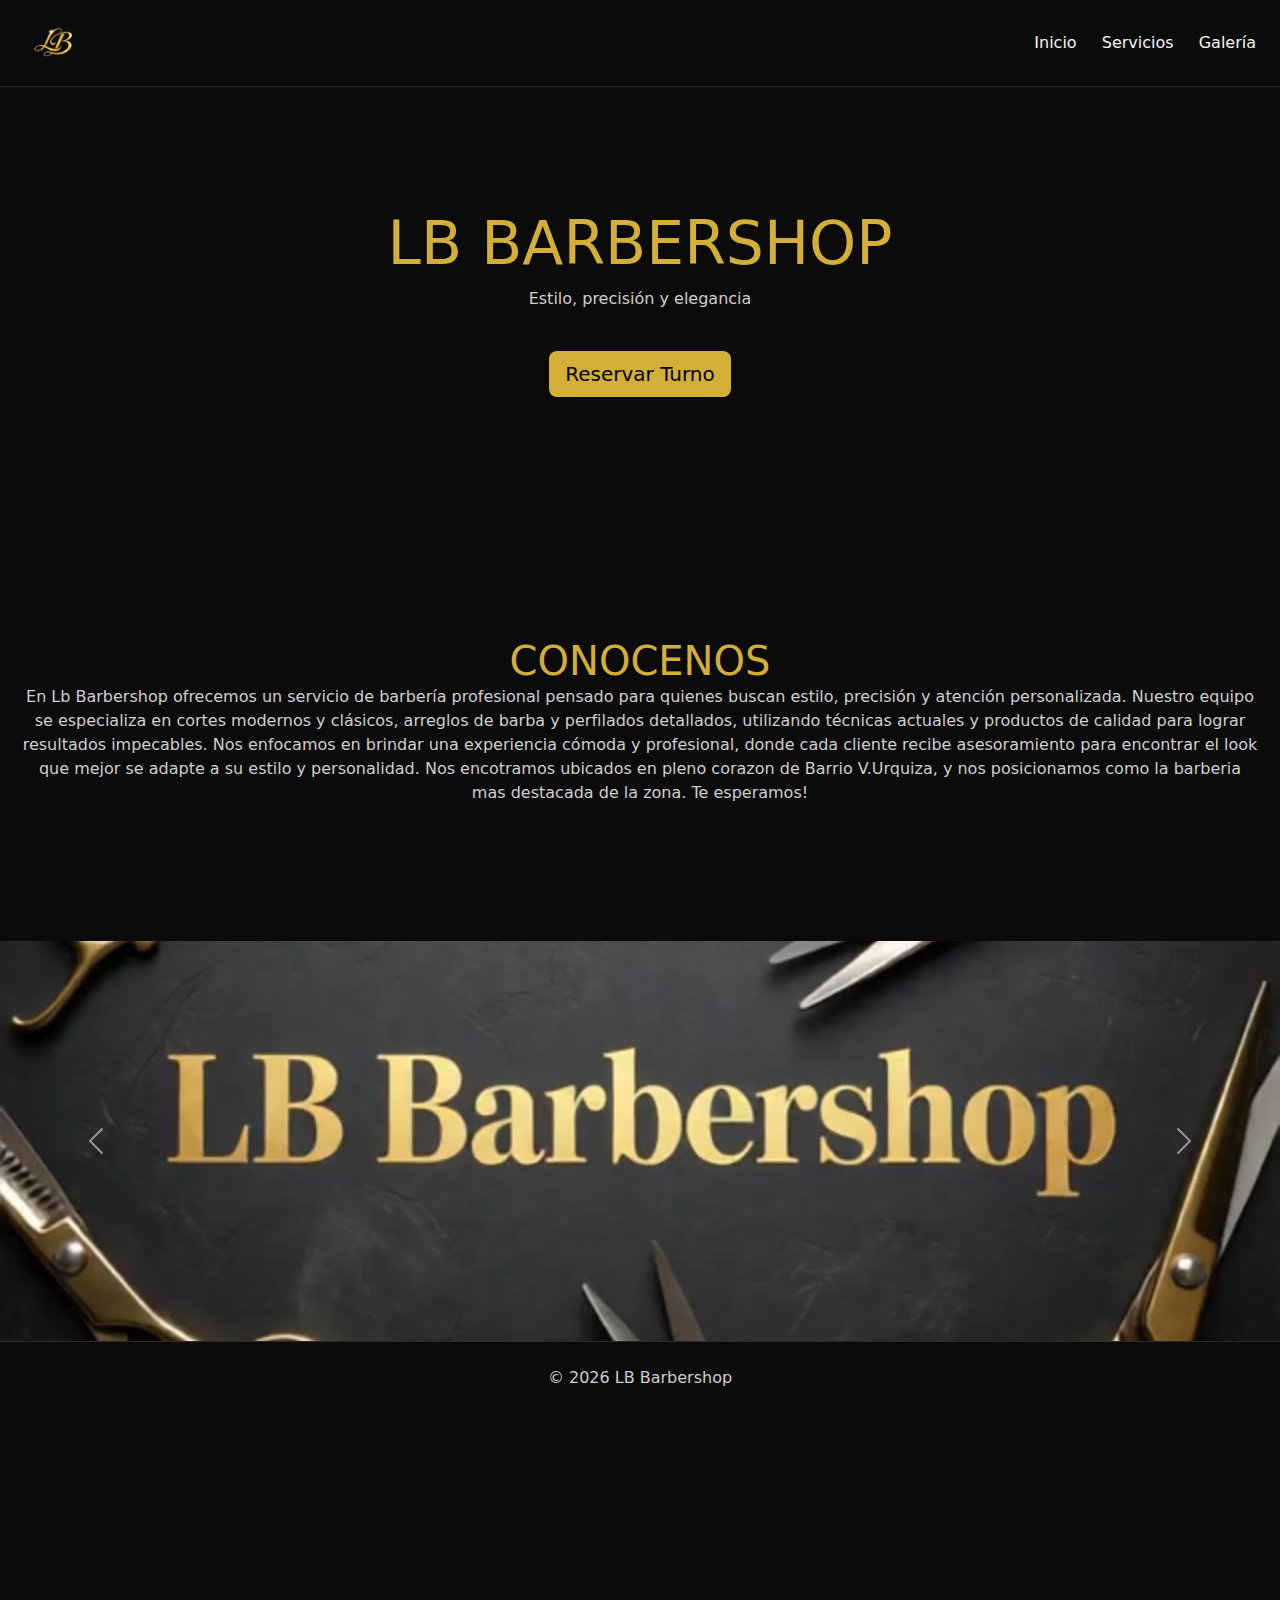
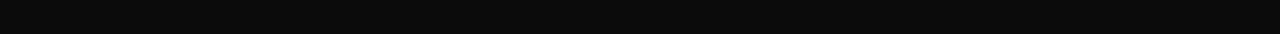
<file: index.html>
<!DOCTYPE html>
<html lang="es">

<head>
    <meta charset="UTF-8">
    <meta name="viewport" content="width=device-width, initial-scale=1.0">

    <title>LB Barbershop</title>

    <!-- BOOTSTRAP -->
    <link href="https://cdn.jsdelivr.net/npm/bootstrap@5.3.2/dist/css/bootstrap.min.css" rel="stylesheet">

    <!-- CSS PROPIO -->
    <link rel="stylesheet" href="./css/style.css">

</head>

<body>

    <!-- NAVBAR -->
    <nav class="navbar navbar-expand-lg navbar-dark navbar-custom px-4">
        <a class="navbar-brand" href="#">
            <img src="./img/logo-lb.png" height="60">
        </a>

        <div class="ms-auto">
            <a class="nav-link d-inline" href="#">Inicio</a>
            <a class="nav-link d-inline" href="./page/servicios.html">Servicios</a>
            <a class="nav-link d-inline" href="./page/galeria.html">Galería</a>
        </div>
    </nav>

    <!-- HERO -->
    <section class="hero text-center">

        <h1>LB BARBERSHOP</h1>
        <p>Estilo, precisión y elegancia</p>

        <!-- BOTON WHATSAPP -->
        <a href="https://wa.me/5493416713815?text=Hola%20quiero%20reservar%20un%20turno" target="_blank"
            class="btn btn-gold btn-lg mt-4">
            Reservar Turno
        </a>

    </section>

    <section class="hero text-center">
        <h2>CONOCENOS</h2>
        <p>En Lb Barbershop ofrecemos un servicio de barbería profesional pensado para quienes buscan estilo, precisión
            y atención personalizada. Nuestro equipo se especializa en cortes modernos y clásicos, arreglos de barba y
            perfilados detallados, utilizando técnicas actuales y productos de calidad para lograr resultados
            impecables. Nos enfocamos en brindar una experiencia cómoda y profesional, donde cada cliente recibe
            asesoramiento para encontrar el look que mejor se adapte a su estilo y personalidad.
            Nos encotramos ubicados en pleno corazon de Barrio V.Urquiza, y nos posicionamos como la barberia mas
            destacada de la zona. Te esperamos!
        </p>

    </section>

    <div id="carouselExample" class="carousel slide" data-bs-ride="carousel">
        <div class="carousel-inner">

            <div class="carousel-item active">
                <video class="d-block w-100" autoplay muted loop>
                    <source src="./img/video-promo.mp4" type="video/mp4">
                </video>
            </div>
            <div class="carousel-item active">
                <video class="d-block w-100" autoplay muted loop>
                    <source src="./img/video-carta.mp4" type="video/mp4">
                </video>
            </div>

        </div>

        <!-- CONTROLES -->
        <button class="carousel-control-prev" type="button" data-bs-target="#carouselExample" data-bs-slide="prev">
            <span class="carousel-control-prev-icon"></span>
        </button>
        <button class="carousel-control-next" type="button" data-bs-target="#carouselExample" data-bs-slide="next">
            <span class="carousel-control-next-icon"></span>
        </button>
    </div>




    </section>

    <!-- FOOTER -->
    <footer class="text-center py-4">
        © 2026 LB Barbershop

        <!-- MAPA NAVEGABLE -->
        <section class="mapa">
            <iframe
                src="https://www.google.com/maps/embed?pb=!1m18!1m12!1m3!1d591.8178783032553!2d-60.69787459143092!3d-32.9555639666911!2m3!1f0!2f0!3f0!3m2!1i1024!2i768!4f13.1!3m3!1m2!1s0x95b7ad1eef93d065%3A0x267b974c6d50ed34!2sLaucha%20barber!5e0!3m2!1ses!2sar!4v1772014226499!5m2!1ses!2sar"
                width="50%" height="220" style="border:0;" loading="lazy">

        </section>
    </footer>

</body>

</html>
</file>
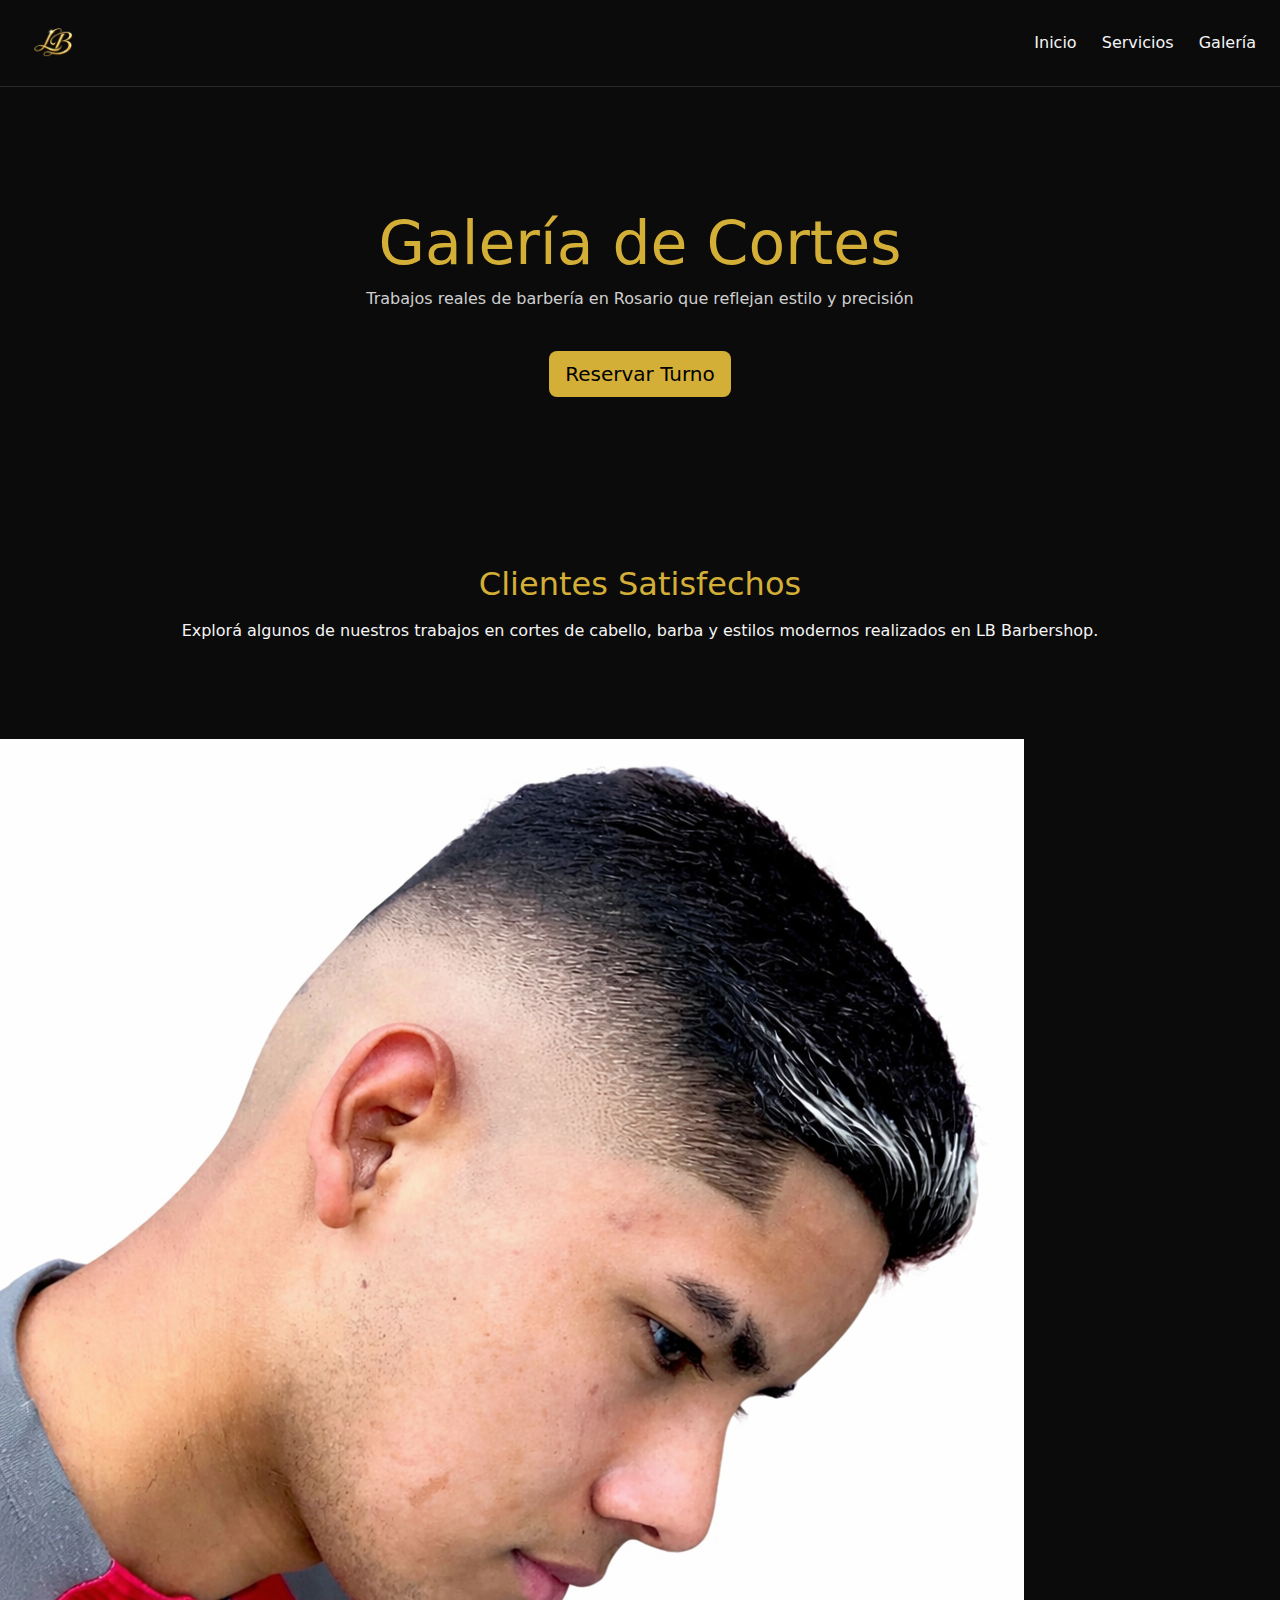
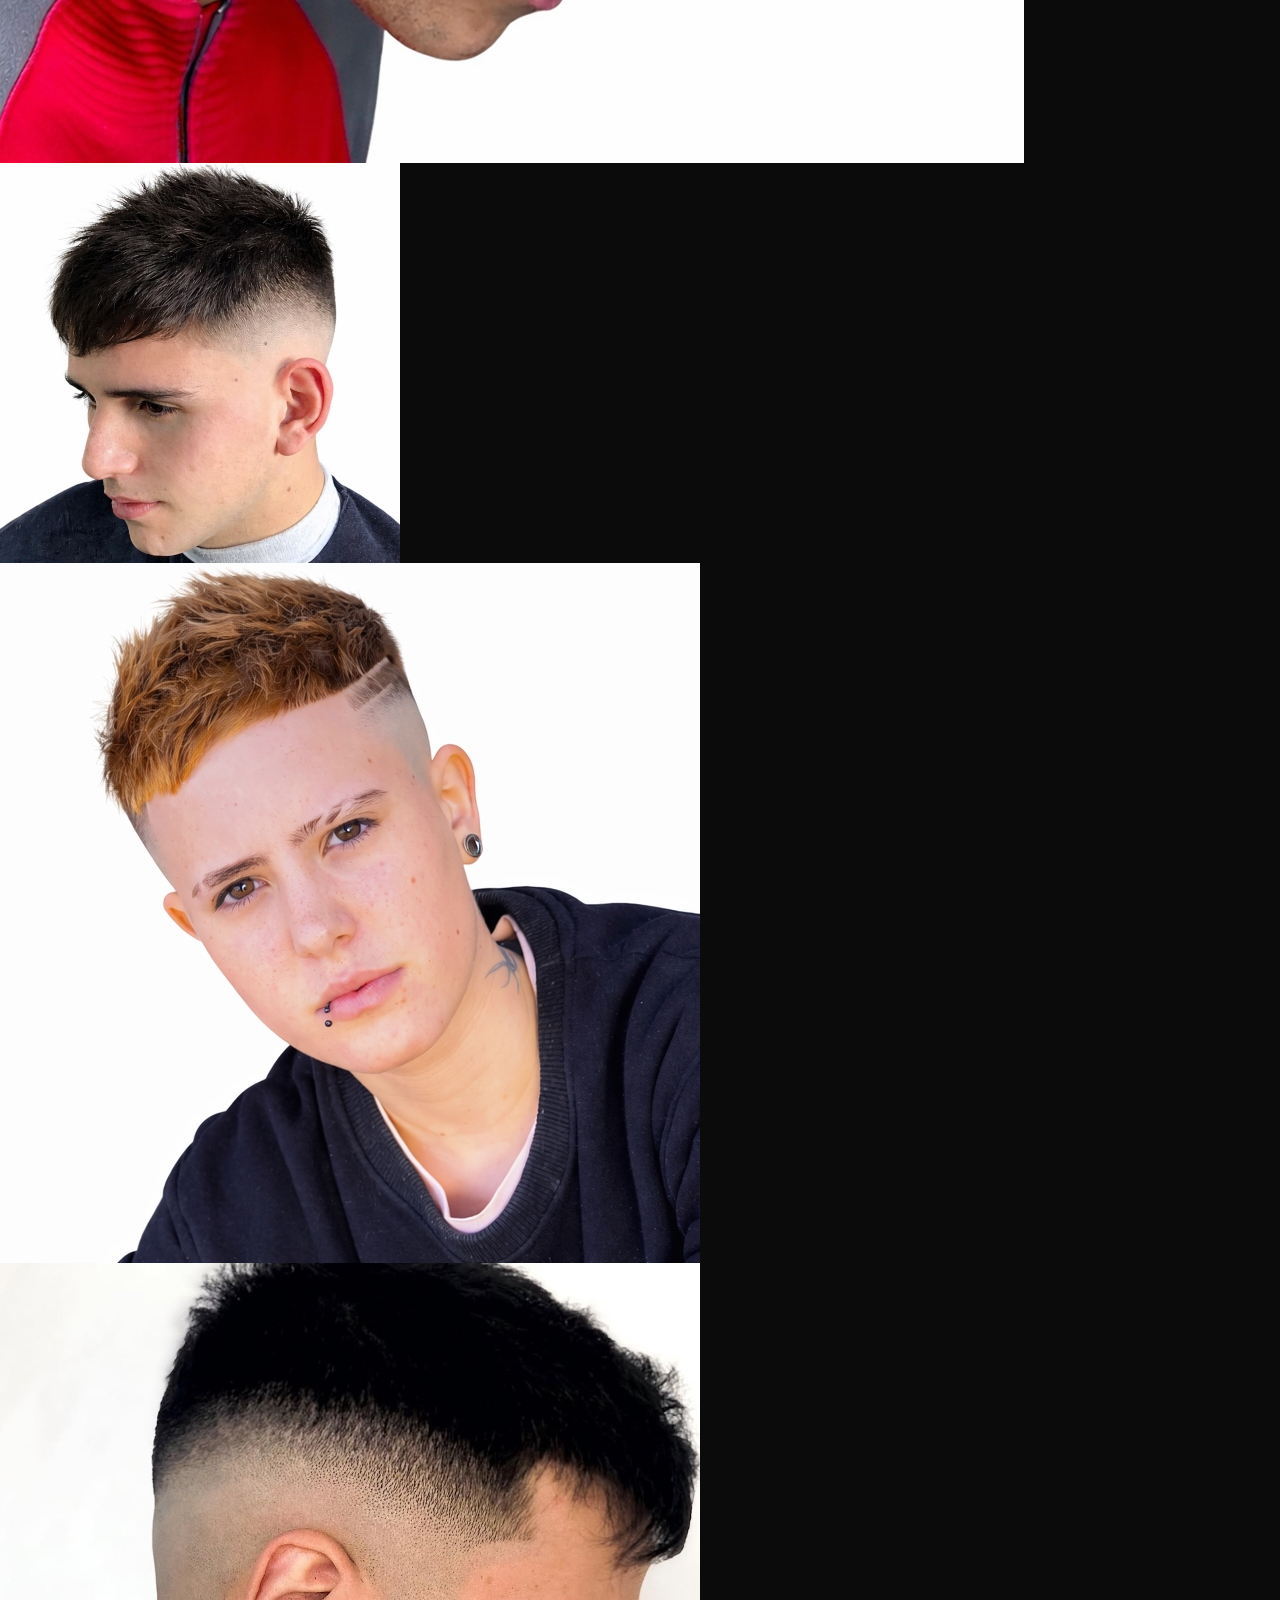
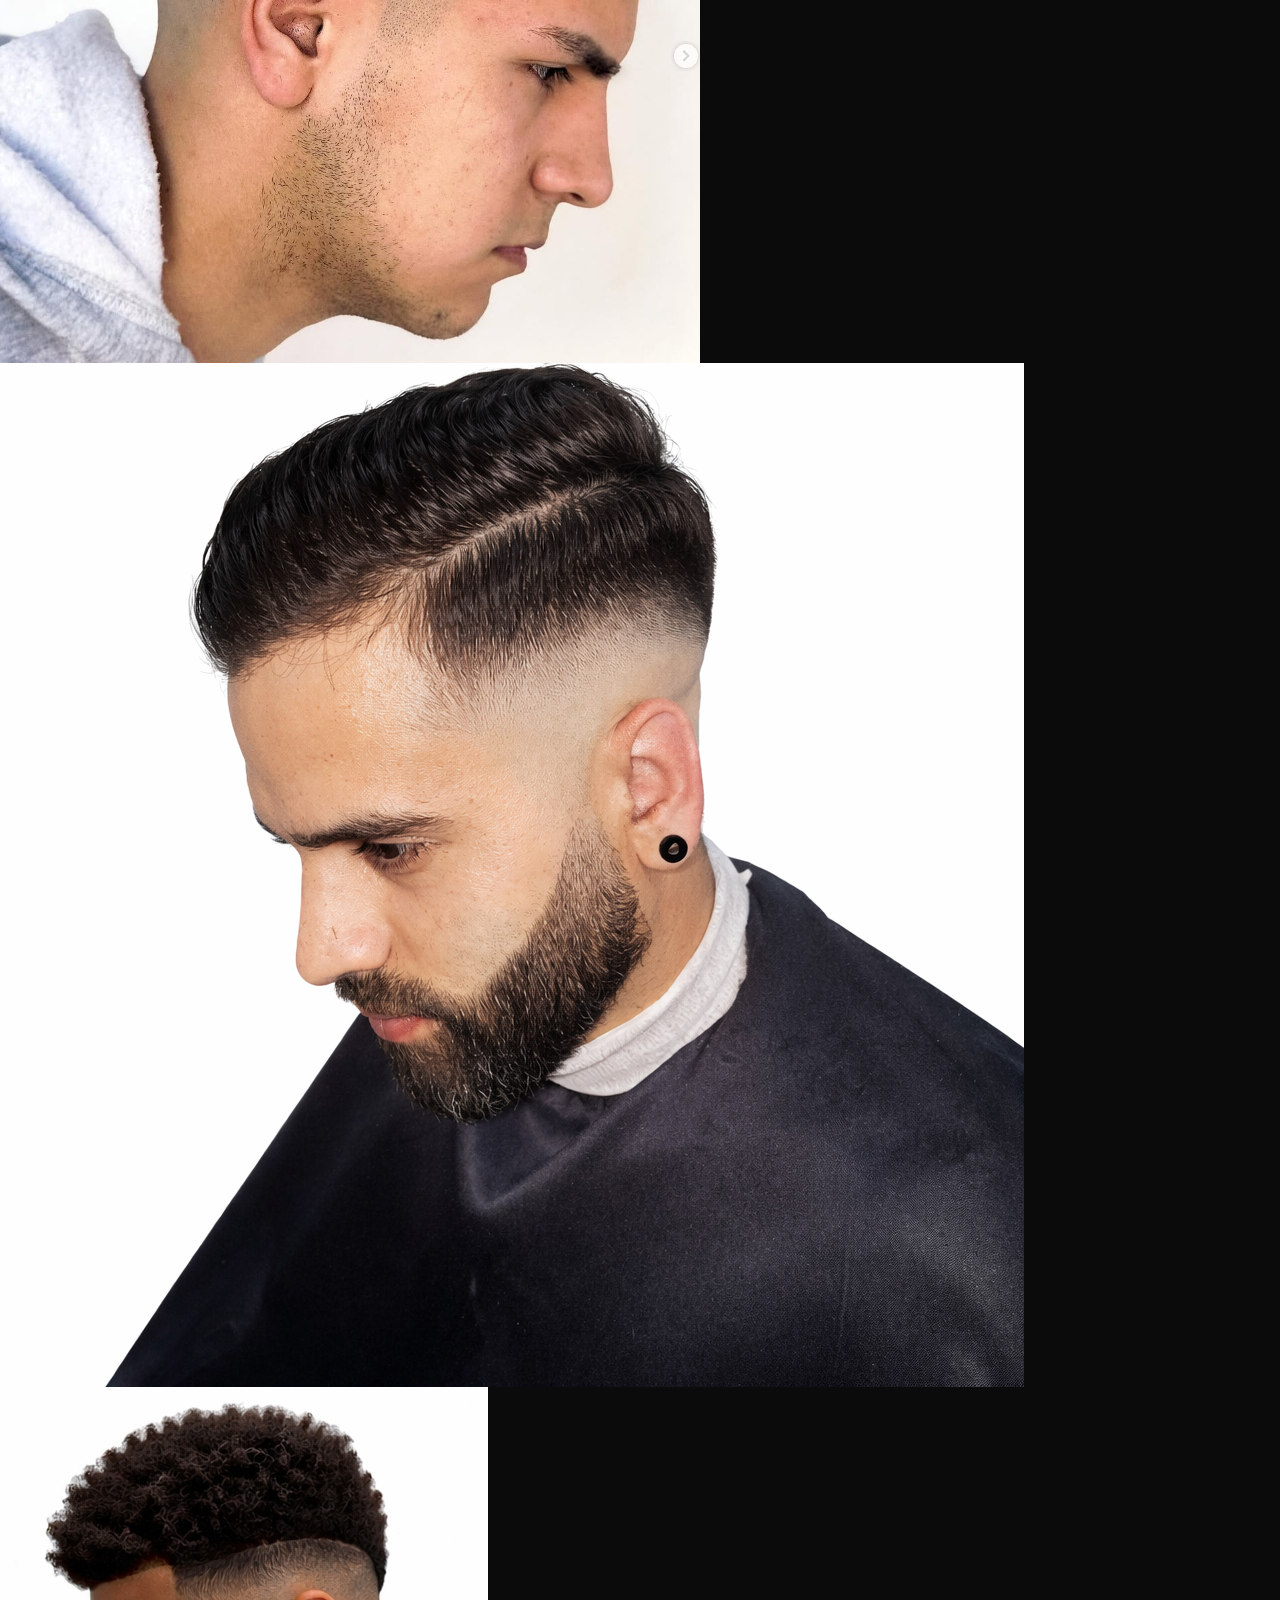
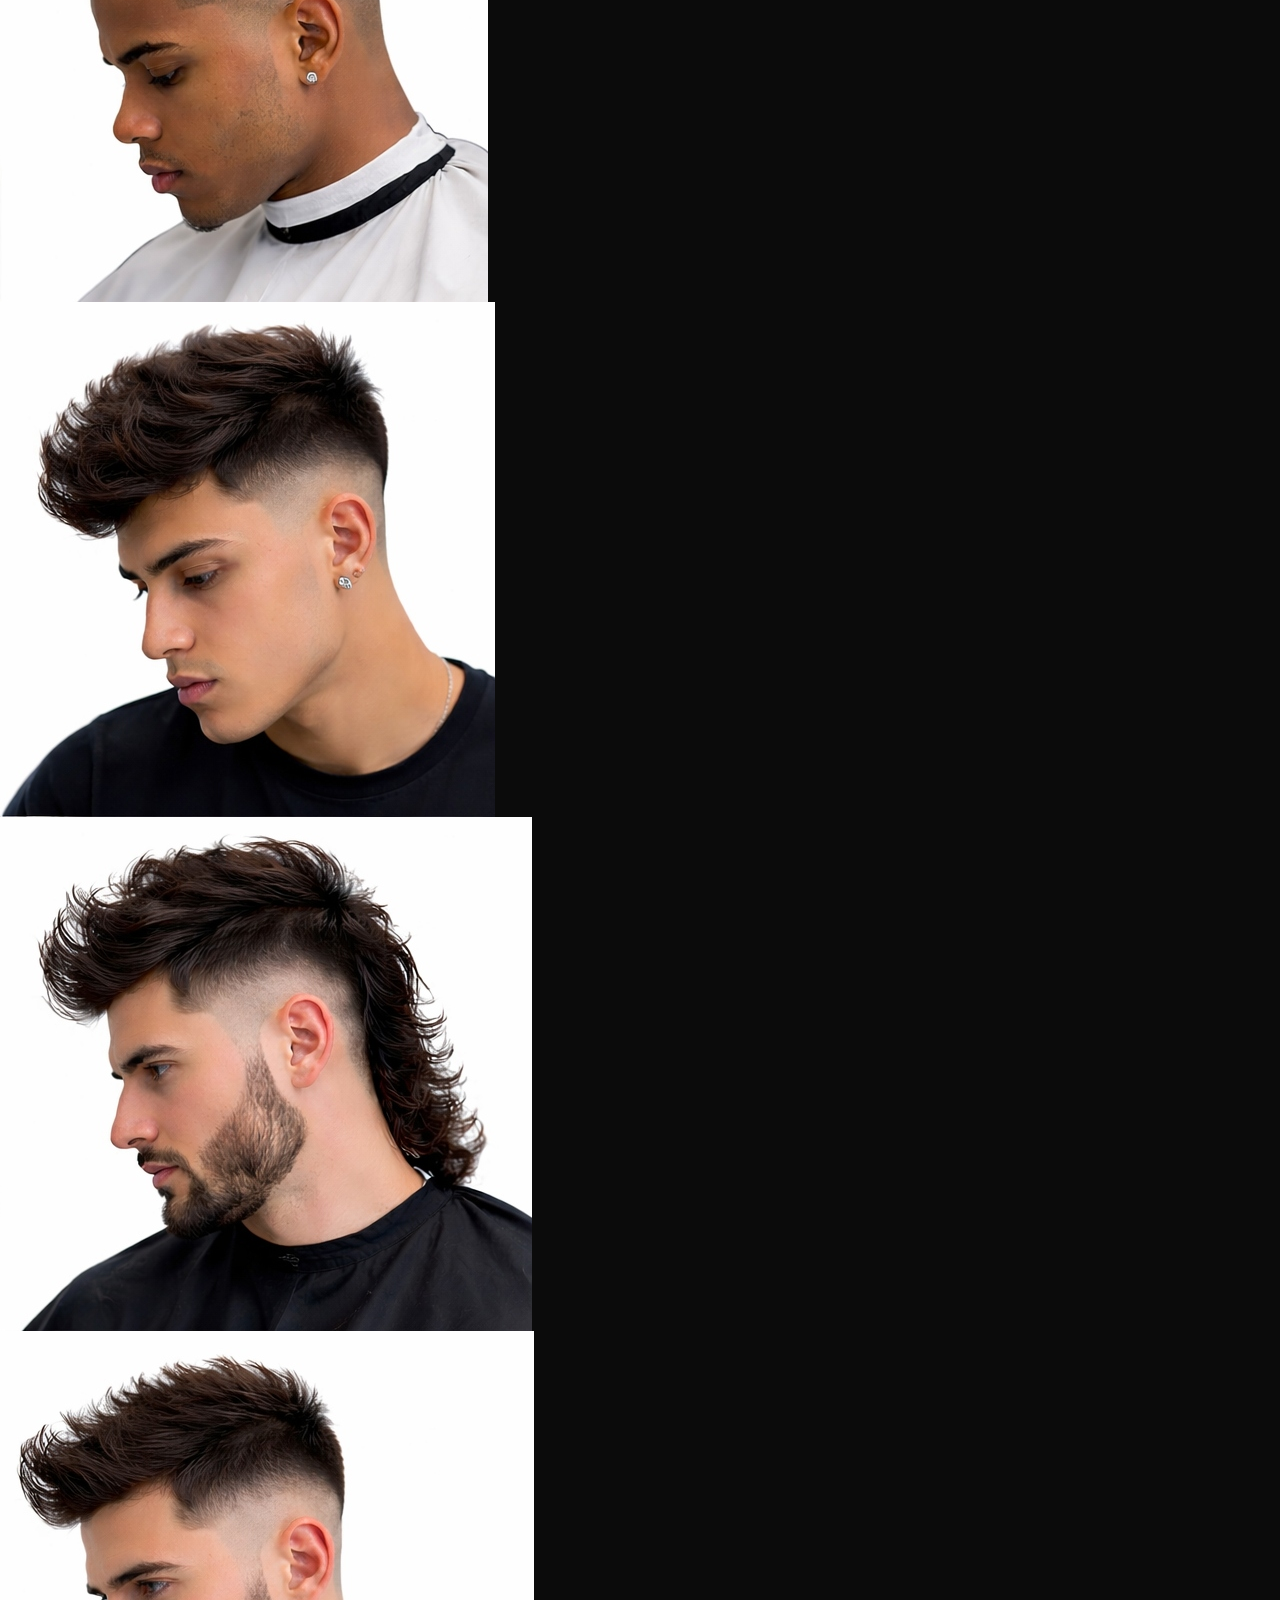
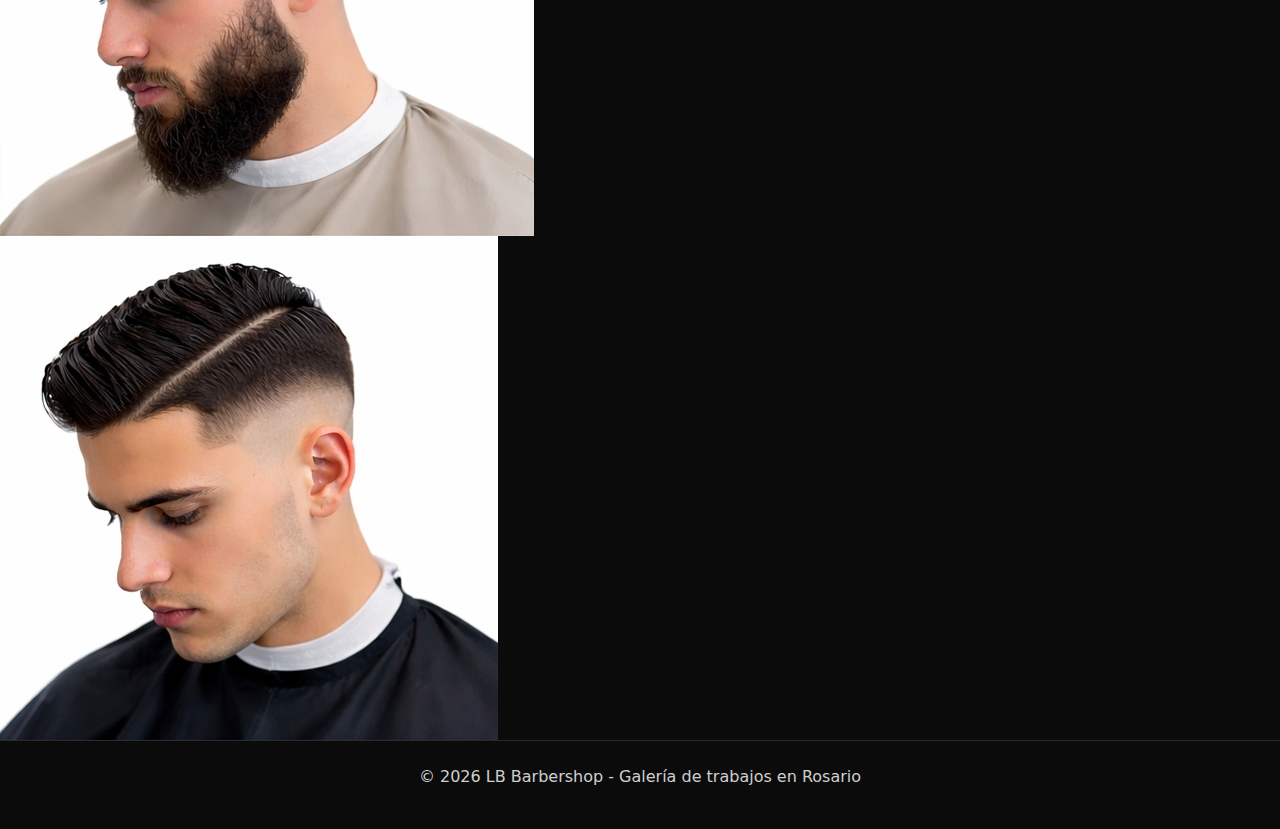
<file: page/galeria.html>
<!DOCTYPE html>
<html lang="es">

<head>
    <meta charset="UTF-8">
    <meta name="viewport" content="width=device-width, initial-scale=1.0">

    <!-- SEO -->
    <title>Galería | LB Barbershop en Rosario - Cortes Reales</title>
    <meta name="description"
        content="Mirá los trabajos reales de LB Barbershop en Rosario. Cortes modernos, clásicos, barba y estilos personalizados. Inspirate y reservá tu turno.">

    <!-- BOOTSTRAP -->
    <link href="https://cdn.jsdelivr.net/npm/bootstrap@5.3.2/dist/css/bootstrap.min.css" rel="stylesheet">

    <!-- ANIMACIONES -->
    <link rel="stylesheet" href="https://cdnjs.cloudflare.com/ajax/libs/animate.css/4.1.1/animate.min.css" />
    <link rel="stylesheet" href="https://cdnjs.cloudflare.com/ajax/libs/font-awesome/6.5.0/css/all.min.css">

    <!-- CSS PROPIO -->
    <link rel="stylesheet" href="../css/style.css">

</head>

<body>

    <!-- NAVBAR -->
    <nav class="navbar navbar-expand-lg navbar-dark navbar-custom px-4">
        <a class="navbar-brand" href="../index.html">
            <img src="../img/logo-lb.png" alt="Logo de LB Barbershop" height="60">
        </a>

        <div class="ms-auto">
            <a class="nav-link d-inline" href="../index.html">Inicio</a>
            <a class="nav-link d-inline" href="./servicios.html">Servicios</a>
            <a class="nav-link d-inline" href="#" aria-current="page">Galería</a>
        </div>
    </nav>

    <!-- HERO -->
    <section class="hero text-center">

        <h1 class="animate__animated animate__backInLeft">Galería de Cortes</h1>
        <p>Trabajos reales de barbería en Rosario que reflejan estilo y precisión</p>

        <!-- BOTON WHATSAPP -->
        <a href="https://wa.me/5493416713815?text=Hola%20quiero%20reservar%20un%20turno"
            target="_blank"
            aria-label="Reservar turno por WhatsApp"
            class="btn btn-gold btn-lg mt-4">
            Reservar Turno
        </a>

    </section>

    <!-- GALERIA -->
    <section class="container py-5">
        <h2 class="text-center gold mb-3">Clientes Satisfechos</h2>

        <p class="text-center mb-5">
            Explorá algunos de nuestros trabajos en cortes de cabello, barba y estilos modernos realizados en LB Barbershop.
        </p>
    </section>

    <section class="galeria">

        <div class="contenedor-galeria">

            <div class="foto">
                <img src="../img/barba-clasico.jpg"
                    alt="Corte de barba clásico con perfilado profesional en barbería">
            </div>

            <div class="foto">
                <img src="../img/corte_barba.jpg"
                    alt="Corte de cabello con barba combinada estilo moderno">
            </div>

            <div class="foto">
                <img src="../img/cejas.jpg"
                    alt="Perfilado de cejas masculino en barbería">
            </div>

            <div class="foto">
                <img src="../img/pelo_clasico.jpg"
                    alt="Corte de cabello clásico masculino prolijo">
            </div>

            <div class="foto">
                <img src="../img/barba-nuevo.png"
                    alt="Arreglo de barba moderno con estilo definido">
            </div>

            <div class="foto">
                <img src="../img/corte-raro.jpg"
                    alt="Corte de cabello moderno con estilo creativo">
            </div>

            <div class="foto">
                <img src="../img/corte-distinto1.jpg"
                    alt="Corte fade profesional en barbería">
            </div>

            <div class="foto">
                <img src="../img/corte-distinto2.jpg"
                    alt="Corte degradado moderno con acabado prolijo">
            </div>

            <div class="foto">
                <img src="../img/corte-distinto3.jpg"
                    alt="Corte masculino con textura y volumen">
            </div>

            <div class="foto">
                <img src="../img/corte-distinto4.jpg"
                    alt="Corte de cabello con barba perfilada estilo premium">
            </div>

        </div>

    </section>

    <!-- FOOTER -->
    <footer class="text-center py-4">
        <p>© 2026 LB Barbershop - Galería de trabajos en Rosario</p>
    </footer>

</body>

</html>
</file>
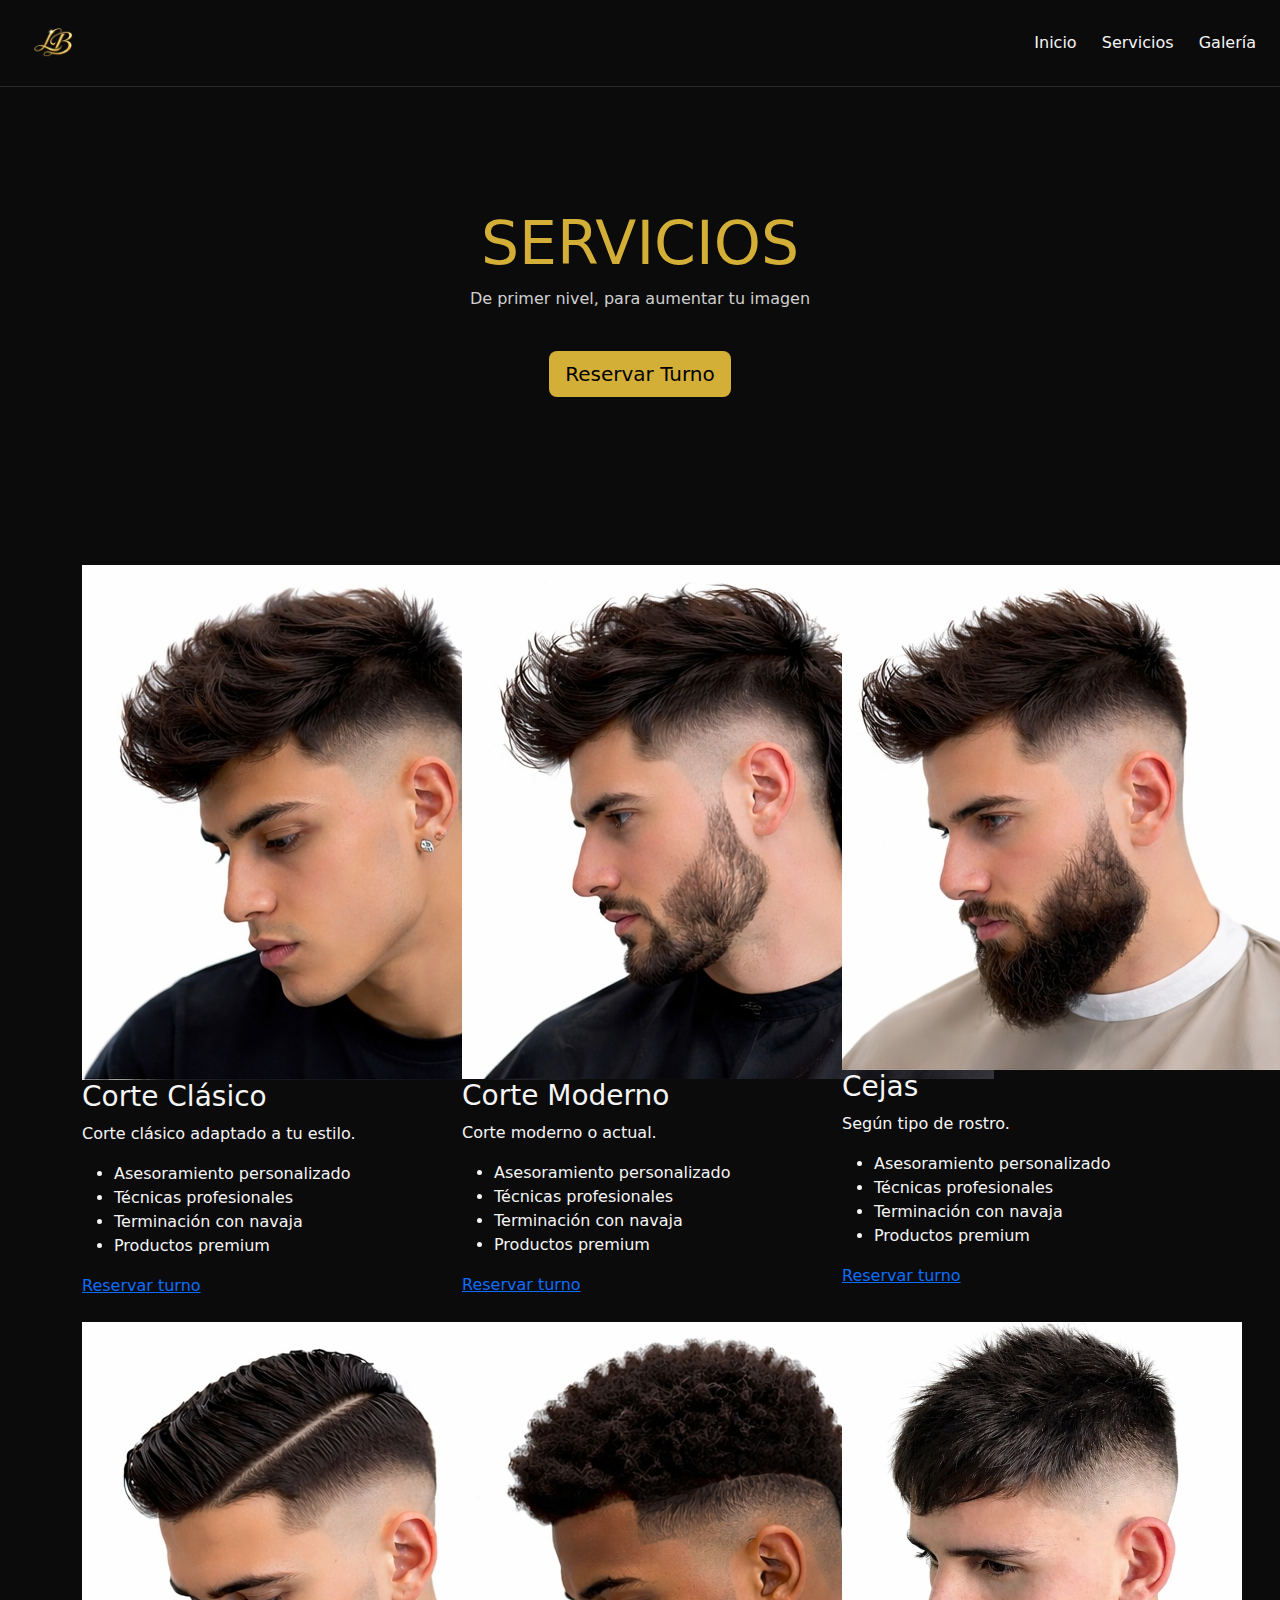
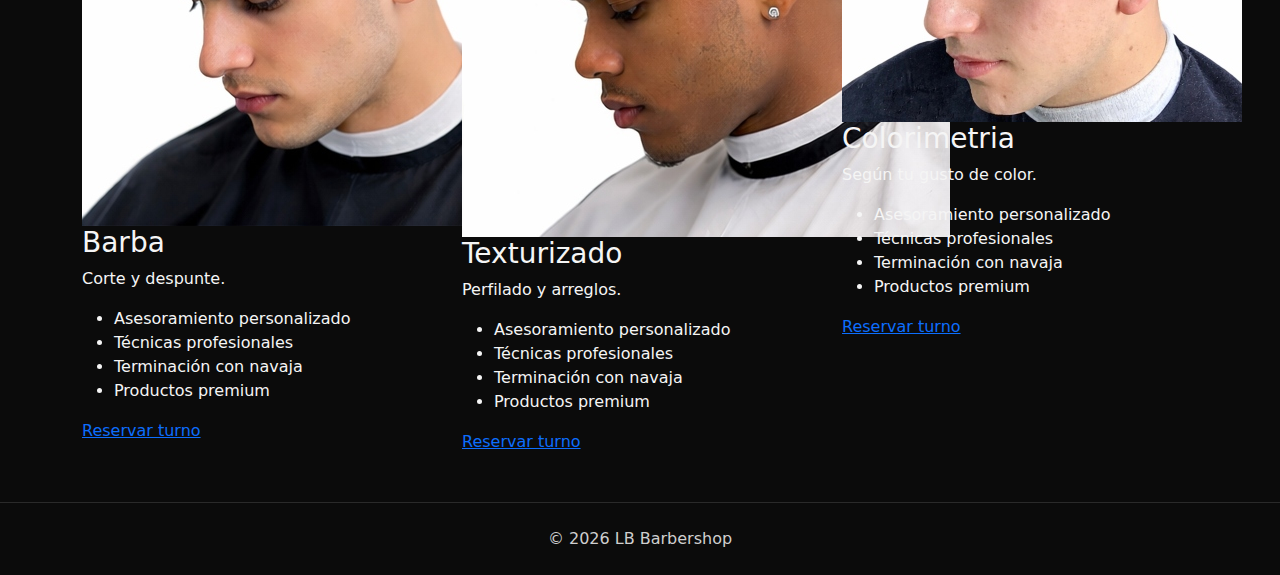
<file: page/servicios.html>
<!DOCTYPE html>
<html lang="es">

<head>
    <meta charset="UTF-8">
    <meta name="viewport" content="width=device-width, initial-scale=1.0">

    <title>LB Barbershop</title>

    <!-- BOOTSTRAP -->
    <link href="https://cdn.jsdelivr.net/npm/bootstrap@5.3.2/dist/css/bootstrap.min.css" rel="stylesheet">

    <!--ANIMACIONES-->
    <link rel="stylesheet" href="https://cdnjs.cloudflare.com/ajax/libs/animate.css/4.1.1/animate.min.css" />
    <link rel="stylesheet" href="https://cdnjs.cloudflare.com/ajax/libs/font-awesome/6.5.0/css/all.min.css">

    <!-- CSS PROPIO -->
    <link rel="stylesheet" href="../css/style.css">

</head>

<body>

    <!-- NAVBAR -->
    <nav class="navbar navbar-expand-lg navbar-dark navbar-custom px-4">
        <a class="navbar-brand" href="../index.html">
            <img src="../img/logo-lb.png" height="60">
        </a>

        <div class="ms-auto">
            <a class="nav-link d-inline" href="../index.html">Inicio</a>
            <a class="nav-link d-inline" href="#">Servicios</a>
            <a class="nav-link d-inline" href="./galeria.html">Galería</a>
        </div>
    </nav>

    <!-- HERO -->
    <section class="hero text-center">


        <h1 class="animate__animated animate__backInLeft">SERVICIOS</h1>
        <p>De primer nivel, para aumentar tu imagen</p>

        <!-- BOTON WHATSAPP -->
        <a href="https://wa.me/5493416713815?text=Hola%20quiero%20reservar%20un%20turno" target="_blank"
            class="btn btn-gold btn-lg mt-4">
            Reservar Turno
        </a>

    </section>

<section class="container py-5">

    <div class="row g-4">

        <div class="col-12 col-md-6 col-lg-4">
            <div class="service-card">

                <div class="service-img">
                    <img src="../img/corte-distinto1.jpg" alt="Corte de Cabello">
                </div>

                <div class="service-content">
                    <h3>Corte Clásico</h3>

                    <p>Corte clásico adaptado a tu estilo.</p>

                    <ul class="service-benefits">
                        <li>Asesoramiento personalizado</li>
                        <li>Técnicas profesionales</li>
                        <li>Terminación con navaja</li>
                        <li>Productos premium</li>
                    </ul>

                    <a href="#" class="btn-servicio">Reservar turno</a>
                </div>

            </div>
        </div>

        <div class="col-12 col-md-6 col-lg-4">
            <div class="service-card">

                <div class="service-img">
                    <img src="../img/corte-distinto2.jpg" alt="Corte de Cabello">
                </div>

                <div class="service-content">
                    <h3>Corte Moderno</h3>

                    <p>Corte moderno o actual.</p>

                    <ul class="service-benefits">
                        <li>Asesoramiento personalizado</li>
                        <li>Técnicas profesionales</li>
                        <li>Terminación con navaja</li>
                        <li>Productos premium</li>
                    </ul>

                    <a href="#" class="btn-servicio">Reservar turno</a>
                </div>

            </div>
        </div>

        <div class="col-12 col-md-6 col-lg-4">
            <div class="service-card">

                <div class="service-img">
                    <img src="../img/corte-distinto3.jpg" alt="Corte de Cabello">
                </div>

                <div class="service-content">
                    <h3>Cejas</h3>

                    <p>Según tipo de rostro.</p>

                    <ul class="service-benefits">
                        <li>Asesoramiento personalizado</li>
                        <li>Técnicas profesionales</li>
                        <li>Terminación con navaja</li>
                        <li>Productos premium</li>
                    </ul>

                    <a href="#" class="btn-servicio">Reservar turno</a>
                </div>

            </div>
        </div>

        <div class="col-12 col-md-6 col-lg-4">
            <div class="service-card">

                <div class="service-img">
                    <img src="../img/corte-distinto4.jpg" alt="Corte de Cabello">
                </div>

                <div class="service-content">
                    <h3>Barba</h3>

                    <p>Corte y despunte.</p>

                    <ul class="service-benefits">
                        <li>Asesoramiento personalizado</li>
                        <li>Técnicas profesionales</li>
                        <li>Terminación con navaja</li>
                        <li>Productos premium</li>
                    </ul>

                    <a href="#" class="btn-servicio">Reservar turno</a>
                </div>

            </div>
        </div>

                <div class="col-12 col-md-6 col-lg-4">
            <div class="service-card">

                <div class="service-img">
                    <img src="../img/corte-raro.jpg" alt="Corte de Cabello">
                </div>

                <div class="service-content">
                    <h3>Texturizado</h3>

                    <p>Perfilado y arreglos.</p>

                    <ul class="service-benefits">
                        <li>Asesoramiento personalizado</li>
                        <li>Técnicas profesionales</li>
                        <li>Terminación con navaja</li>
                        <li>Productos premium</li>
                    </ul>

                    <a href="#" class="btn-servicio">Reservar turno</a>
                </div>

            </div>
        </div>

                <div class="col-12 col-md-6 col-lg-4">
            <div class="service-card">

                <div class="service-img">
                    <img src="../img/corte_barba.jpg" alt="Corte de Cabello">
                </div>

                <div class="service-content">
                    <h3>Colorimetria</h3>

                    <p>Según tu gusto de color.</p>

                    <ul class="service-benefits">
                        <li>Asesoramiento personalizado</li>
                        <li>Técnicas profesionales</li>
                        <li>Terminación con navaja</li>
                        <li>Productos premium</li>
                    </ul>

                    <a href="#" class="btn-servicio">Reservar turno</a>
                </div>

            </div>
        </div>

    </div>

</section>

    <!-- FOOTER -->
    <footer class="text-center py-4">
        © 2026 LB Barbershop
    </footer>

</body>

</html>
</file>
<file: css/style.css>
:root {
  --black-main: #0B0B0B;
  --black-secondary: #1A1A1A;
  --gray-dark: #2A2A2A;

  --gold-main: #D4AF37;
  --gold-light: #F2D16B;

  --white-soft: #F5F5F5;
  --gray-light: #CFCFCF;
}

/* GENERAL */
body {
    background: var(--black-main);
    color: var(--white-soft);
}

/* NAVBAR */
.navbar-custom {
    background: var(--black-main);
    border-bottom: 1px solid var(--gray-dark);
}

.nav-link {
    color: var(--white-soft) !important;
    margin-left: 20px;
}

.nav-link:hover {
    color: var(--gold-main) !important;
}

/* HERO */
.hero {
    padding: 120px 20px;
}

.hero h1 {
    font-size: 60px;
    color: var(--gold-main);
}

.hero h2 {
    font-size: 40px;
    color: var(--gold-main);
}
.hero p {
    color: var(--gray-light);
}

/* BOTON DORADO */
.btn-gold {
    background: var(--gold-main);
    color: black;
    border: none;
}

.btn-gold:hover {
    background: var(--gold-light);
    color: black;
}

/* CARDS */
.card-custom {
    background: var(--black-secondary);
    border: 1px solid var(--gray-dark);
    transition: 0.3s;
    color:  #CFCFCF;
    text-align: center;
}

.card-custom:hover {
    border-color: var(--gold-main);
    transform: translateY(-5px);
    text-align: center;
}

.card-centrado{
    text-align: center;
}
.gold {
    color: var(--gold-main);
}

/* MAPA */
.mapa{
    width: 100%;        
    display: flex;
    align-items: center;
    justify-content: center;
    overflow: hidden;
}

/* FOOTER */
footer {
    border-top: 1px solid var(--gray-dark);
    color: var(--gray-light);
}

.imagenes {
    width: 100%;        
    display: flex;
    align-items: center;
    justify-content: center;
    overflow: hidden;
}

/* IMAGEN */
.img-card {
    width: 100%;
    height: 100%;
    object-fit: contain;  
}


.contenedor {
    width: 100%;
}

/* CAJA FLEX */
.caja {
    display: flex;
    align-items: center;
    width: 100%;
    padding: 20px;
    border-bottom: 1px solid #ccc;
}

/* IMAGEN */
.caja img {
    width: 250px;
    height: auto;
    margin-right: 20px;
}

.carousel-fade{
    background-color: aqua;
}

.carousel-item video {
    height: 400px;      
    object-fit: cover; 
}
/* TEXTO */
.texto {
    flex: 1;
}

h2 {
    margin: 0;
}
</file>
